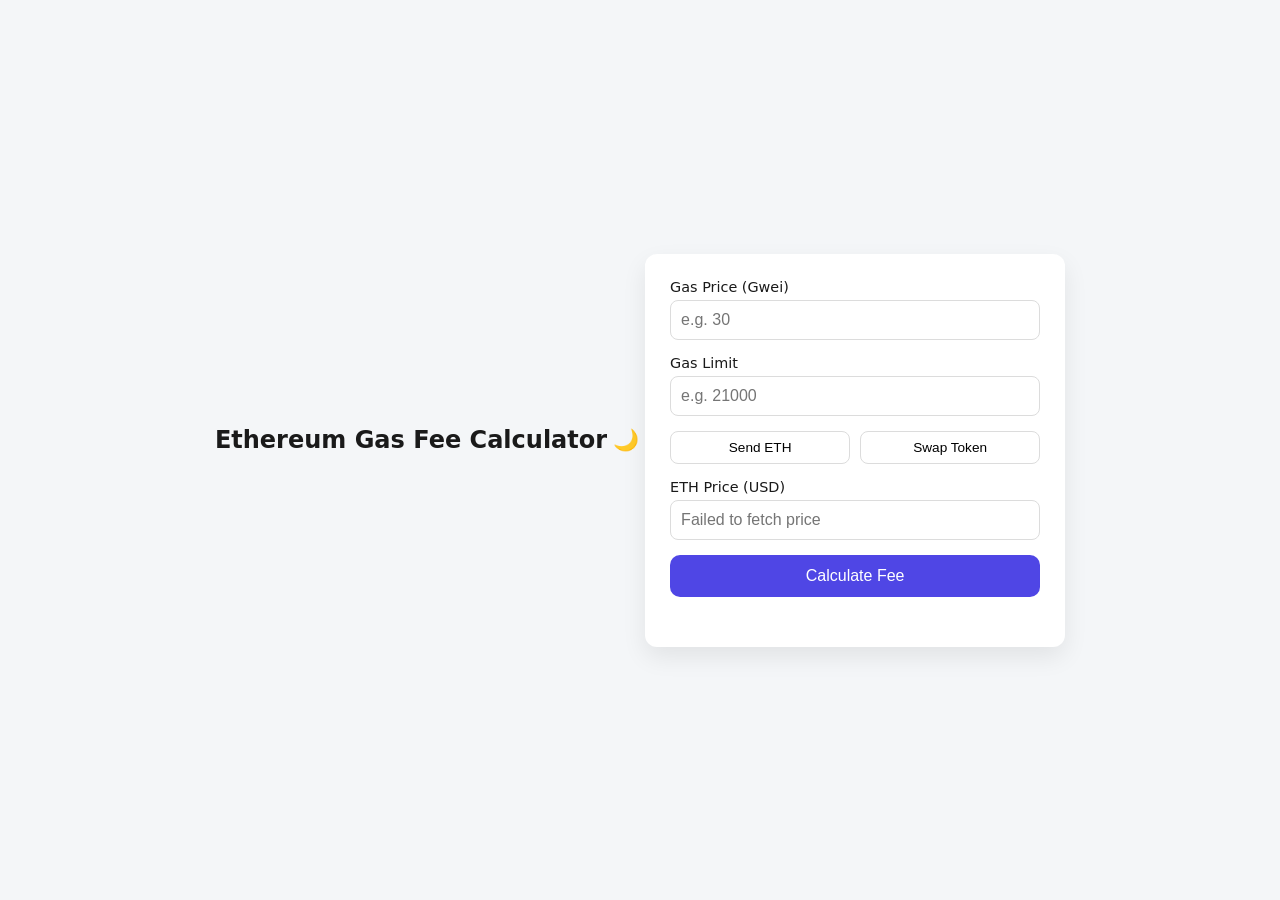
<file: ethereum-gas-calculator-fee/index.html>
<!DOCTYPE html>
<html lang="en">
<head>
    <meta charset="UTF-8">
    <meta name="viewport" content="width=device-width, initial-scale=1.0">
    <title>Ethereum Transaction Fee Calculator</title>
    <link rel="stylesheet" href="style.css">
</head>
<body>
    <div class="container">
    <header class="header">
      <h1>Ethereum Gas Fee Calculator</h1>
      <button id="themeToggle" aria-label="Toggle dark mode">
        🌙
      </button>
    </header>

    <main class="card">
      <div class="input-group">
        <label>Gas Price (Gwei)</label>
        <input type="number" id="gasPrice" placeholder="e.g. 30" />
      </div>

      <div class="input-group">
        <label>Gas Limit</label>
        <input type="number" id="gasLimit" placeholder="e.g. 21000" />
      </div>

      <div class="preset-buttons">
        <button onclick="setGasLimit(21000)">Send ETH</button>
        <button onclick="setGasLimit(150000)">Swap Token</button>
      </div>

      <div class="input-group">
        <label>ETH Price (USD)</label>
        <input type="number" id="ethPrice" placeholder="Fetching price..." />
      </div>

      <button class="calculate-btn" onclick="calculateFee()">
        Calculate Fee
      </button>

      <div class="result" id="output"></div>
    </main>
  </div>

  <script src="app.js"> </script>
</body>
</html>
</file>
<file: ethereum-gas-calculator-fee/style.css>
:root {
  --bg-color: #f4f6f8;
  --card-color: #ffffff;
  --text-color: #1a1a1a;
  --accent: #4f46e5;
  --border: #dcdcdc;
}

body.dark {
  --bg-color: #0f172a;
  --card-color: #1e293b;
  --text-color: #f8fafc;
  --accent: #6366f1;
  --border: #334155;
}

* {
  box-sizing: border-box;
}

body {
  margin: 0;
  font-family: system-ui, -apple-system, BlinkMacSystemFont, sans-serif;
  background-color: var(--bg-color);
  color: var(--text-color);
}

.container {
  min-height: 100vh;
  display: flex;
  justify-content: center;
  align-items: center;
  padding: 20px;
}

.header {
  display: flex;
  justify-content: space-between;
  align-items: center;
  margin-bottom: 20px;
}

.header h1 {
  font-size: 1.5rem;
}

#themeToggle {
  background: none;
  border: none;
  font-size: 1.3rem;
  cursor: pointer;
}

.card {
  background-color: var(--card-color);
  border-radius: 12px;
  padding: 25px;
  width: 100%;
  max-width: 420px;
  display: flex;
  flex-direction: column;
  gap: 15px;
  box-shadow: 0 10px 25px rgba(0,0,0,0.08);
}

.input-group {
  display: flex;
  flex-direction: column;
}

label {
  font-size: 0.9rem;
  margin-bottom: 5px;
}

input {
  padding: 10px;
  border-radius: 8px;
  border: 1px solid var(--border);
  font-size: 1rem;
}

input:focus {
  outline: none;
  border-color: var(--accent);
}

.preset-buttons {
  display: flex;
  gap: 10px;
  flex-wrap: wrap;
}

.preset-buttons button {
  flex: 1;
  padding: 8px;
  border-radius: 8px;
  border: 1px solid var(--border);
  background-color: transparent;
  cursor: pointer;
  font-size: 0.85rem;
}

.calculate-btn {
  background-color: var(--accent);
  color: white;
  border: none;
  padding: 12px;
  font-size: 1rem;
  border-radius: 10px;
  cursor: pointer;
}

.calculate-btn:hover {
  opacity: 0.9;
}

.result {
  text-align: center;
  font-weight: 600;
  margin-top: 10px;
  line-height: 1.6;
}

/* Mobile Optimization */
@media (max-width: 480px) {
  .header h1 {
    font-size: 1.25rem;
  }
}
</file>
